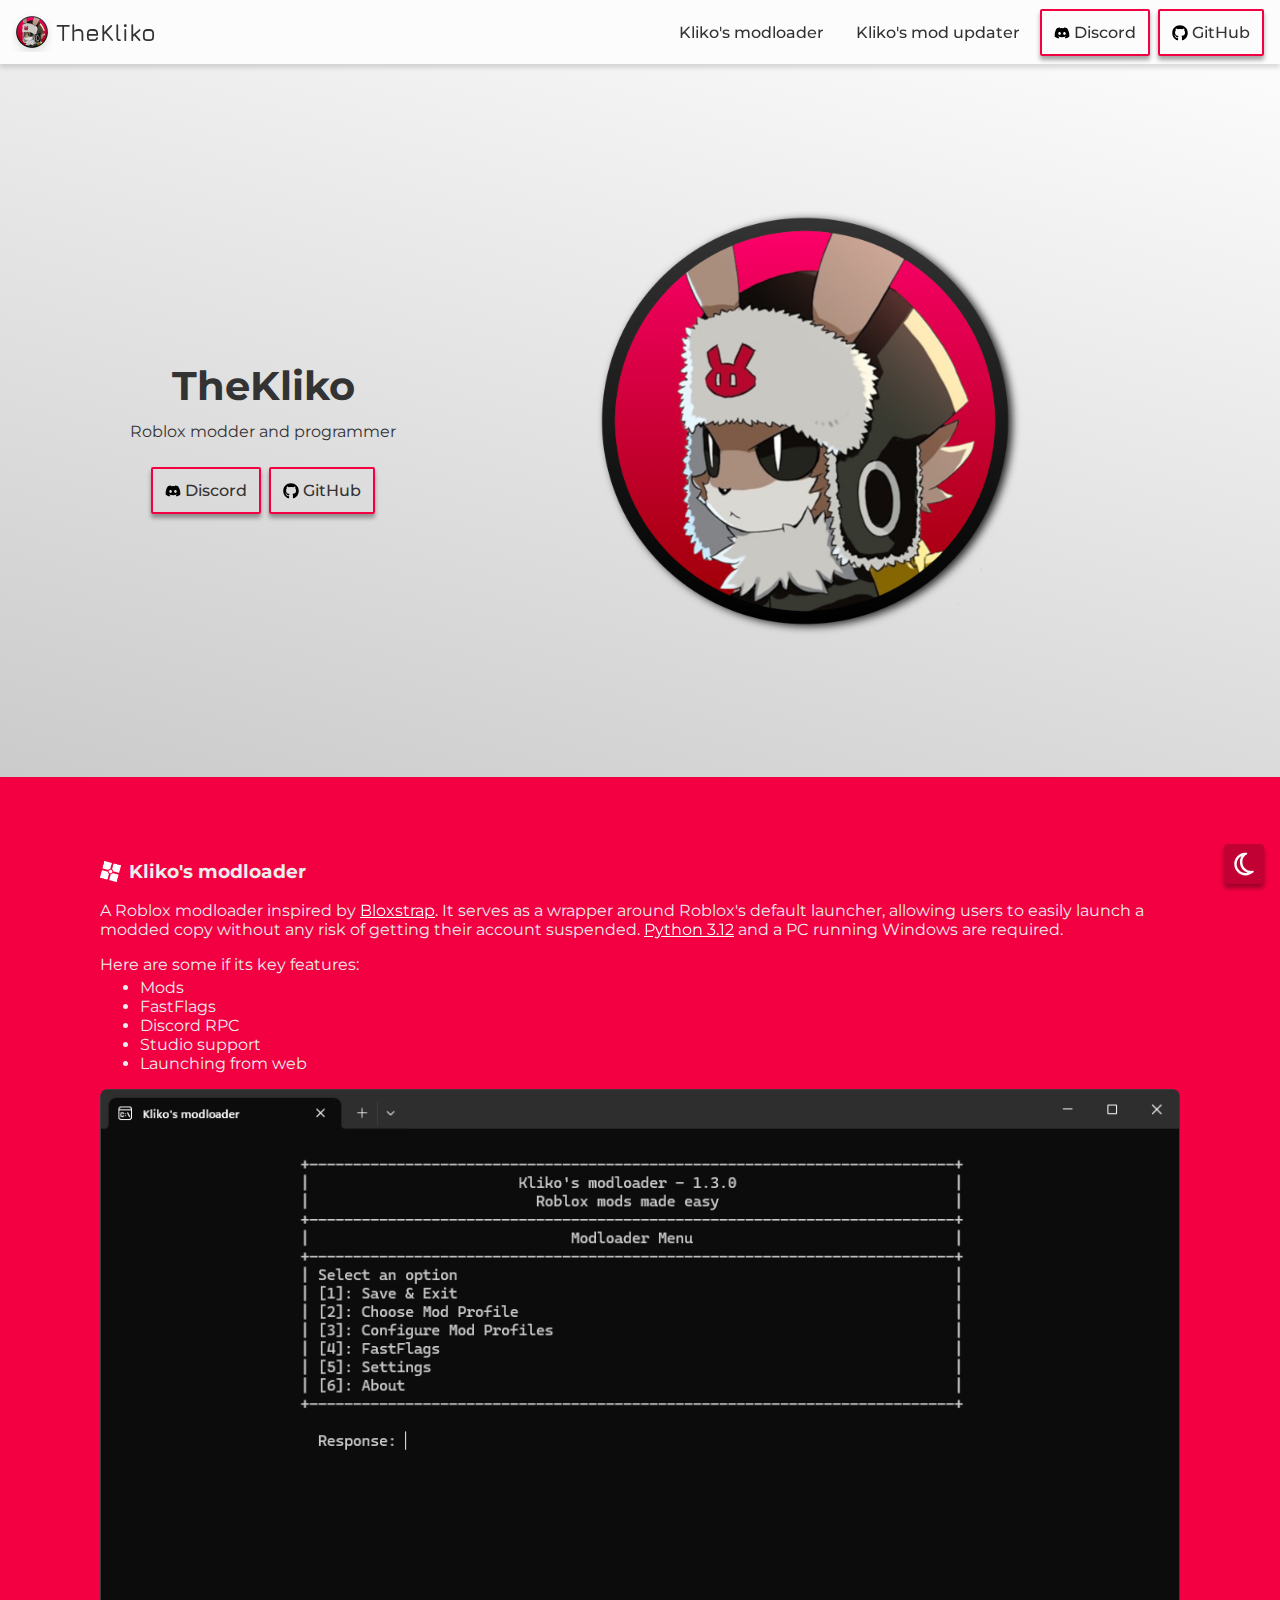
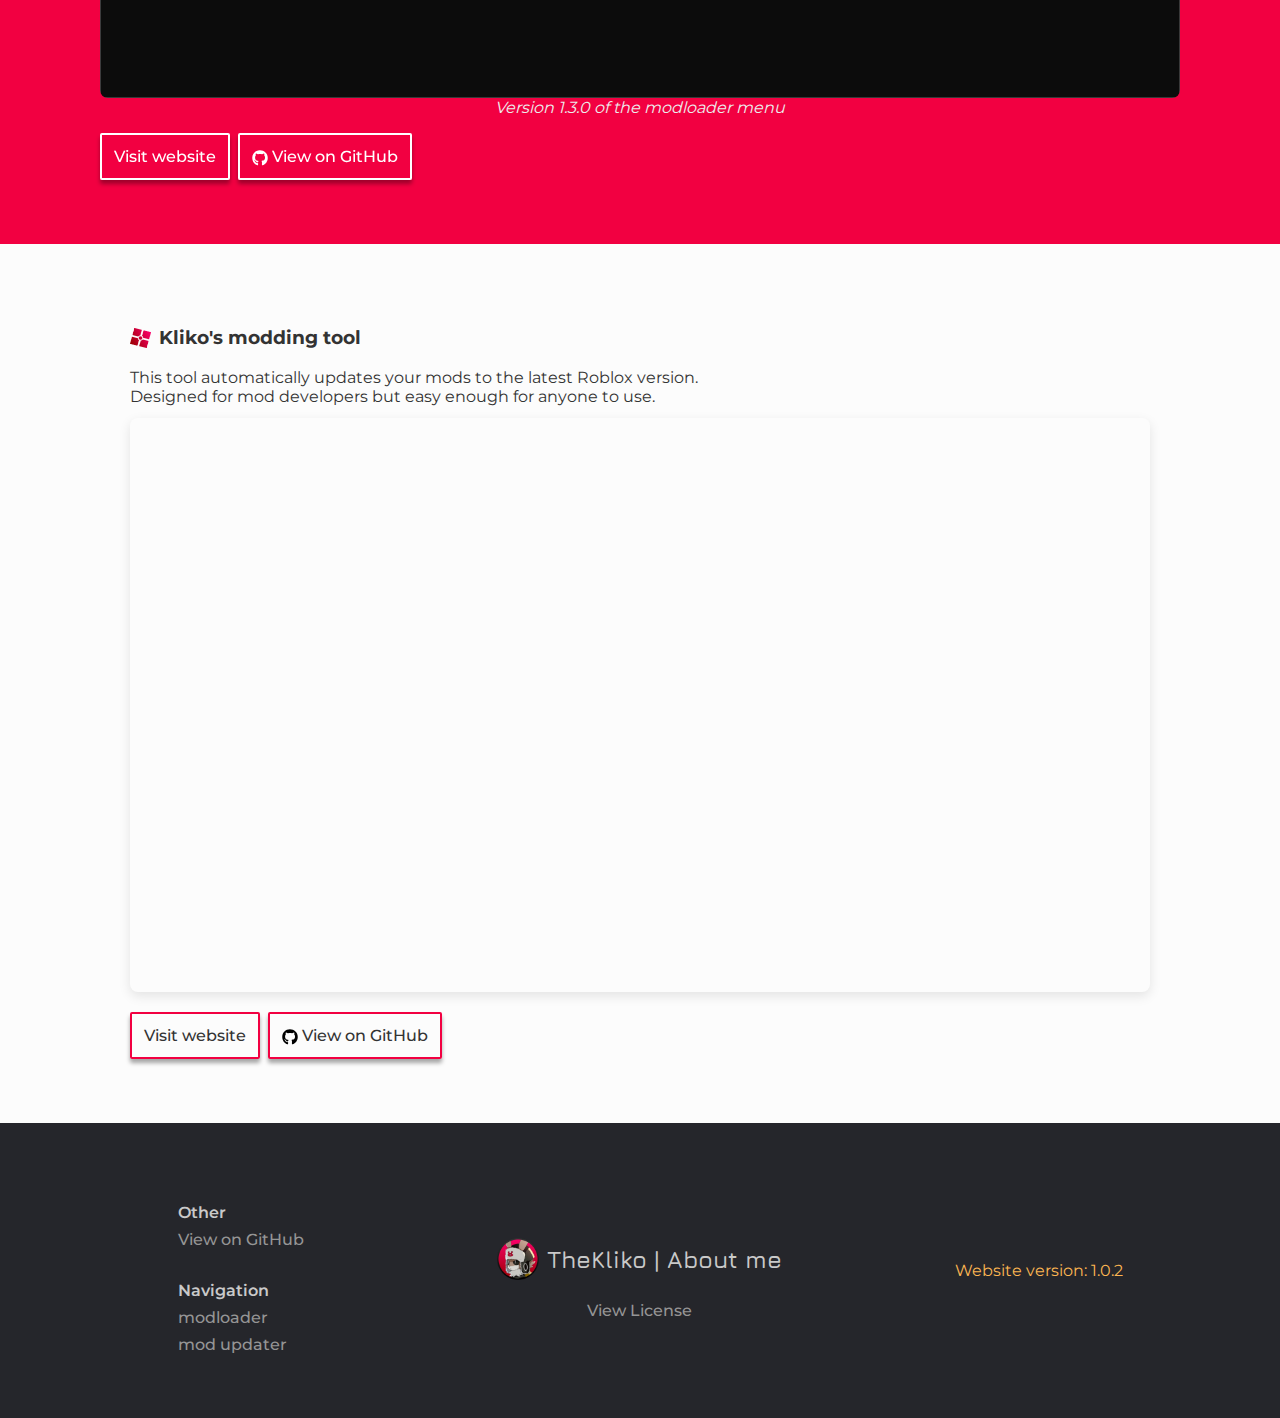
<file: index.html>
<!DOCTYPE html>
<html lang="en">
<head>
    <meta charset="UTF-8">
    <meta name="viewport" content="width=device-width, initial-scale=1.0">
    <meta name="theme-color" content="#f20041">

    <meta property="og:title" content="TheKliko">
    <meta property="og:description" content="Simple 'about me' website">
    <meta property="og:url" content="https://thekliko.github.io/about me/">
    <meta property="og:image" content="/images/embed/open-graph.png">
    <meta property="og:type" content="website">

    <title>TheKliko | About</title>
    <link rel="shortcut icon" href="images/logo/favicon.ico" type="image/x-icon">

    <link rel="stylesheet" href="css/style.css" media="only screen and (min-width: 1069px)">
    <link rel="stylesheet" href="css/home.css" media="only screen and (min-width: 1069px)">
    <link rel="stylesheet" href="css/mobile.css" media="only screen and (max-width: 1068px)">
    <link rel="stylesheet" href="css/home-mobile.css" media="only screen and (max-width: 1068px)">

    <script src="js/main.js"></script>
</head>
<body class="">
    <button id="desktop-darkmode-toggle" class="darkmode-toggle mobile-hidden" onclick="toggle_darkmode()">
        <svg id="sun-hover" xmlns="http://www.w3.org/2000/svg" viewBox="0 0 512 512"><!--!Font Awesome Free 6.5.2 by @fontawesome - https://fontawesome.com License - https://fontawesome.com/license/free Copyright 2024 Fonticons, Inc.--><path d="M361.5 1.2c5 2.1 8.6 6.6 9.6 11.9L391 121l107.9 19.8c5.3 1 9.8 4.6 11.9 9.6s1.5 10.7-1.6 15.2L446.9 256l62.3 90.3c3.1 4.5 3.7 10.2 1.6 15.2s-6.6 8.6-11.9 9.6L391 391 371.1 498.9c-1 5.3-4.6 9.8-9.6 11.9s-10.7 1.5-15.2-1.6L256 446.9l-90.3 62.3c-4.5 3.1-10.2 3.7-15.2 1.6s-8.6-6.6-9.6-11.9L121 391 13.1 371.1c-5.3-1-9.8-4.6-11.9-9.6s-1.5-10.7 1.6-15.2L65.1 256 2.8 165.7c-3.1-4.5-3.7-10.2-1.6-15.2s6.6-8.6 11.9-9.6L121 121 140.9 13.1c1-5.3 4.6-9.8 9.6-11.9s10.7-1.5 15.2 1.6L256 65.1 346.3 2.8c4.5-3.1 10.2-3.7 15.2-1.6zM160 256a96 96 0 1 1 192 0 96 96 0 1 1 -192 0zm224 0a128 128 0 1 0 -256 0 128 128 0 1 0 256 0z"/></svg>
        <svg id="sun" xmlns="http://www.w3.org/2000/svg" viewBox="0 0 512 512"><!--!Font Awesome Free 6.5.2 by @fontawesome - https://fontawesome.com License - https://fontawesome.com/license/free Copyright 2024 Fonticons, Inc.--><path d="M375.7 19.7c-1.5-8-6.9-14.7-14.4-17.8s-16.1-2.2-22.8 2.4L256 61.1 173.5 4.2c-6.7-4.6-15.3-5.5-22.8-2.4s-12.9 9.8-14.4 17.8l-18.1 98.5L19.7 136.3c-8 1.5-14.7 6.9-17.8 14.4s-2.2 16.1 2.4 22.8L61.1 256 4.2 338.5c-4.6 6.7-5.5 15.3-2.4 22.8s9.8 13 17.8 14.4l98.5 18.1 18.1 98.5c1.5 8 6.9 14.7 14.4 17.8s16.1 2.2 22.8-2.4L256 450.9l82.5 56.9c6.7 4.6 15.3 5.5 22.8 2.4s12.9-9.8 14.4-17.8l18.1-98.5 98.5-18.1c8-1.5 14.7-6.9 17.8-14.4s2.2-16.1-2.4-22.8L450.9 256l56.9-82.5c4.6-6.7 5.5-15.3 2.4-22.8s-9.8-12.9-17.8-14.4l-98.5-18.1L375.7 19.7zM269.6 110l65.6-45.2 14.4 78.3c1.8 9.8 9.5 17.5 19.3 19.3l78.3 14.4L402 242.4c-5.7 8.2-5.7 19 0 27.2l45.2 65.6-78.3 14.4c-9.8 1.8-17.5 9.5-19.3 19.3l-14.4 78.3L269.6 402c-8.2-5.7-19-5.7-27.2 0l-65.6 45.2-14.4-78.3c-1.8-9.8-9.5-17.5-19.3-19.3L64.8 335.2 110 269.6c5.7-8.2 5.7-19 0-27.2L64.8 176.8l78.3-14.4c9.8-1.8 17.5-9.5 19.3-19.3l14.4-78.3L242.4 110c8.2 5.7 19 5.7 27.2 0zM256 368a112 112 0 1 0 0-224 112 112 0 1 0 0 224zM192 256a64 64 0 1 1 128 0 64 64 0 1 1 -128 0z"/></svg>
        <svg id="moon-hover" xmlns="http://www.w3.org/2000/svg" viewBox="0 0 384 512"><!--!Font Awesome Free 6.5.2 by @fontawesome - https://fontawesome.com License - https://fontawesome.com/license/free Copyright 2024 Fonticons, Inc.--><path d="M223.5 32C100 32 0 132.3 0 256S100 480 223.5 480c60.6 0 115.5-24.2 155.8-63.4c5-4.9 6.3-12.5 3.1-18.7s-10.1-9.7-17-8.5c-9.8 1.7-19.8 2.6-30.1 2.6c-96.9 0-175.5-78.8-175.5-176c0-65.8 36-123.1 89.3-153.3c6.1-3.5 9.2-10.5 7.7-17.3s-7.3-11.9-14.3-12.5c-6.3-.5-12.6-.8-19-.8z"/></svg>
        <svg id="moon" xmlns="http://www.w3.org/2000/svg" viewBox="0 0 384 512"><!--!Font Awesome Free 6.5.2 by @fontawesome - https://fontawesome.com License - https://fontawesome.com/license/free Copyright 2024 Fonticons, Inc.--><path d="M144.7 98.7c-21 34.1-33.1 74.3-33.1 117.3c0 98 62.8 181.4 150.4 211.7c-12.4 2.8-25.3 4.3-38.6 4.3C126.6 432 48 353.3 48 256c0-68.9 39.4-128.4 96.8-157.3zm62.1-66C91.1 41.2 0 137.9 0 256C0 379.7 100 480 223.5 480c47.8 0 92-15 128.4-40.6c1.9-1.3 3.7-2.7 5.5-4c4.8-3.6 9.4-7.4 13.9-11.4c2.7-2.4 5.3-4.8 7.9-7.3c5-4.9 6.3-12.5 3.1-18.7s-10.1-9.7-17-8.5c-3.7 .6-7.4 1.2-11.1 1.6c-5 .5-10.1 .9-15.3 1c-1.2 0-2.5 0-3.7 0c-.1 0-.2 0-.3 0c-96.8-.2-175.2-78.9-175.2-176c0-54.8 24.9-103.7 64.1-136c1-.9 2.1-1.7 3.2-2.6c4-3.2 8.2-6.2 12.5-9c3.1-2 6.3-4 9.6-5.8c6.1-3.5 9.2-10.5 7.7-17.3s-7.3-11.9-14.3-12.5c-3.6-.3-7.1-.5-10.7-.6c-2.7-.1-5.5-.1-8.2-.1c-3.3 0-6.5 .1-9.8 .2c-2.3 .1-4.6 .2-6.9 .4z"/></svg>
    </button>
    <header>
        <div id="header-branding">
            <img src="images/logo/logo.png" alt="Logo">
            <p>TheKliko</p>
        </div>

        <nav id="header-navigation" aria-label="primary menu">
            <svg width="0" height="0">
              <filter id="icon-shadow-filter">
                <feDropShadow dx="0" dy="4" stdDeviation="4" flood-color="rgba(98, 101, 105, 0.2)" />
              </filter>
            </svg>
            <ul class="button-list">
                <li>
                    <a class="button navigation" href="#modloader" onclick="hamburger_menu_toggle()">
                        <p>Kliko's modloader</p>
                        <svg class="desktop-hidden" xmlns="http://www.w3.org/2000/svg" viewBox="0 0 448 512"><!--!Font Awesome Free 6.5.2 by @fontawesome - https://fontawesome.com License - https://fontawesome.com/license/free Copyright 2024 Fonticons, Inc.--><path d="M438.6 278.6c12.5-12.5 12.5-32.8 0-45.3l-160-160c-12.5-12.5-32.8-12.5-45.3 0s-12.5 32.8 0 45.3L338.8 224 32 224c-17.7 0-32 14.3-32 32s14.3 32 32 32l306.7 0L233.4 393.4c-12.5 12.5-12.5 32.8 0 45.3s32.8 12.5 45.3 0l160-160z"/></svg>
                    </a>
                </li>
                <li>
                    <a class="button navigation" href="#mod-updater" onclick="hamburger_menu_toggle()">
                        <p>Kliko's mod updater</p>
                        <svg class="desktop-hidden" xmlns="http://www.w3.org/2000/svg" viewBox="0 0 448 512"><!--!Font Awesome Free 6.5.2 by @fontawesome - https://fontawesome.com License - https://fontawesome.com/license/free Copyright 2024 Fonticons, Inc.--><path d="M438.6 278.6c12.5-12.5 12.5-32.8 0-45.3l-160-160c-12.5-12.5-32.8-12.5-45.3 0s-12.5 32.8 0 45.3L338.8 224 32 224c-17.7 0-32 14.3-32 32s14.3 32 32 32l306.7 0L233.4 393.4c-12.5 12.5-12.5 32.8 0 45.3s32.8 12.5 45.3 0l160-160z"/></svg>
                    </a>
                </li>
                <li class="desktop-hidden button navigation">
                    <button id="mobile-darkmode-toggle" class="darkmode-toggle" onclick="toggle_darkmode()">
                        <svg id="mobile-sun-hover" xmlns="http://www.w3.org/2000/svg" viewBox="0 0 512 512"><!--!Font Awesome Free 6.5.2 by @fontawesome - https://fontawesome.com License - https://fontawesome.com/license/free Copyright 2024 Fonticons, Inc.--><path d="M361.5 1.2c5 2.1 8.6 6.6 9.6 11.9L391 121l107.9 19.8c5.3 1 9.8 4.6 11.9 9.6s1.5 10.7-1.6 15.2L446.9 256l62.3 90.3c3.1 4.5 3.7 10.2 1.6 15.2s-6.6 8.6-11.9 9.6L391 391 371.1 498.9c-1 5.3-4.6 9.8-9.6 11.9s-10.7 1.5-15.2-1.6L256 446.9l-90.3 62.3c-4.5 3.1-10.2 3.7-15.2 1.6s-8.6-6.6-9.6-11.9L121 391 13.1 371.1c-5.3-1-9.8-4.6-11.9-9.6s-1.5-10.7 1.6-15.2L65.1 256 2.8 165.7c-3.1-4.5-3.7-10.2-1.6-15.2s6.6-8.6 11.9-9.6L121 121 140.9 13.1c1-5.3 4.6-9.8 9.6-11.9s10.7-1.5 15.2 1.6L256 65.1 346.3 2.8c4.5-3.1 10.2-3.7 15.2-1.6zM160 256a96 96 0 1 1 192 0 96 96 0 1 1 -192 0zm224 0a128 128 0 1 0 -256 0 128 128 0 1 0 256 0z"/></svg>
                        <svg id="mobile-sun" xmlns="http://www.w3.org/2000/svg" viewBox="0 0 512 512"><!--!Font Awesome Free 6.5.2 by @fontawesome - https://fontawesome.com License - https://fontawesome.com/license/free Copyright 2024 Fonticons, Inc.--><path d="M375.7 19.7c-1.5-8-6.9-14.7-14.4-17.8s-16.1-2.2-22.8 2.4L256 61.1 173.5 4.2c-6.7-4.6-15.3-5.5-22.8-2.4s-12.9 9.8-14.4 17.8l-18.1 98.5L19.7 136.3c-8 1.5-14.7 6.9-17.8 14.4s-2.2 16.1 2.4 22.8L61.1 256 4.2 338.5c-4.6 6.7-5.5 15.3-2.4 22.8s9.8 13 17.8 14.4l98.5 18.1 18.1 98.5c1.5 8 6.9 14.7 14.4 17.8s16.1 2.2 22.8-2.4L256 450.9l82.5 56.9c6.7 4.6 15.3 5.5 22.8 2.4s12.9-9.8 14.4-17.8l18.1-98.5 98.5-18.1c8-1.5 14.7-6.9 17.8-14.4s2.2-16.1-2.4-22.8L450.9 256l56.9-82.5c4.6-6.7 5.5-15.3 2.4-22.8s-9.8-12.9-17.8-14.4l-98.5-18.1L375.7 19.7zM269.6 110l65.6-45.2 14.4 78.3c1.8 9.8 9.5 17.5 19.3 19.3l78.3 14.4L402 242.4c-5.7 8.2-5.7 19 0 27.2l45.2 65.6-78.3 14.4c-9.8 1.8-17.5 9.5-19.3 19.3l-14.4 78.3L269.6 402c-8.2-5.7-19-5.7-27.2 0l-65.6 45.2-14.4-78.3c-1.8-9.8-9.5-17.5-19.3-19.3L64.8 335.2 110 269.6c5.7-8.2 5.7-19 0-27.2L64.8 176.8l78.3-14.4c9.8-1.8 17.5-9.5 19.3-19.3l14.4-78.3L242.4 110c8.2 5.7 19 5.7 27.2 0zM256 368a112 112 0 1 0 0-224 112 112 0 1 0 0 224zM192 256a64 64 0 1 1 128 0 64 64 0 1 1 -128 0z"/></svg>
                        <svg id="mobile-moon-hover" xmlns="http://www.w3.org/2000/svg" viewBox="0 0 384 512"><!--!Font Awesome Free 6.5.2 by @fontawesome - https://fontawesome.com License - https://fontawesome.com/license/free Copyright 2024 Fonticons, Inc.--><path d="M223.5 32C100 32 0 132.3 0 256S100 480 223.5 480c60.6 0 115.5-24.2 155.8-63.4c5-4.9 6.3-12.5 3.1-18.7s-10.1-9.7-17-8.5c-9.8 1.7-19.8 2.6-30.1 2.6c-96.9 0-175.5-78.8-175.5-176c0-65.8 36-123.1 89.3-153.3c6.1-3.5 9.2-10.5 7.7-17.3s-7.3-11.9-14.3-12.5c-6.3-.5-12.6-.8-19-.8z"/></svg>
                        <svg id="mobile-moon" xmlns="http://www.w3.org/2000/svg" viewBox="0 0 384 512"><!--!Font Awesome Free 6.5.2 by @fontawesome - https://fontawesome.com License - https://fontawesome.com/license/free Copyright 2024 Fonticons, Inc.--><path d="M144.7 98.7c-21 34.1-33.1 74.3-33.1 117.3c0 98 62.8 181.4 150.4 211.7c-12.4 2.8-25.3 4.3-38.6 4.3C126.6 432 48 353.3 48 256c0-68.9 39.4-128.4 96.8-157.3zm62.1-66C91.1 41.2 0 137.9 0 256C0 379.7 100 480 223.5 480c47.8 0 92-15 128.4-40.6c1.9-1.3 3.7-2.7 5.5-4c4.8-3.6 9.4-7.4 13.9-11.4c2.7-2.4 5.3-4.8 7.9-7.3c5-4.9 6.3-12.5 3.1-18.7s-10.1-9.7-17-8.5c-3.7 .6-7.4 1.2-11.1 1.6c-5 .5-10.1 .9-15.3 1c-1.2 0-2.5 0-3.7 0c-.1 0-.2 0-.3 0c-96.8-.2-175.2-78.9-175.2-176c0-54.8 24.9-103.7 64.1-136c1-.9 2.1-1.7 3.2-2.6c4-3.2 8.2-6.2 12.5-9c3.1-2 6.3-4 9.6-5.8c6.1-3.5 9.2-10.5 7.7-17.3s-7.3-11.9-14.3-12.5c-3.6-.3-7.1-.5-10.7-.6c-2.7-.1-5.5-.1-8.2-.1c-3.3 0-6.5 .1-9.8 .2c-2.3 .1-4.6 .2-6.9 .4z"/></svg>
                    </button>
                </li>
            </ul>
        </nav>

        <a id="header-hamburger" class="desktop-hidden" onclick="hamburger_menu_toggle()">
            <span></span>
            <span></span>
            <span></span>
            <span></span>
        </a>

        <div id="header-action">
            <ul class="button-list">
                <!-- <li>
                    <a class="button action mobile-url" href="https://github.com/TheKliko/klikos-mods/">View on GitHub</a>
                </li> -->
                <li>
                    <a class="button action mobile-hidden" href="discord://-/users/523431947750473759">
                        <svg xmlns="http://www.w3.org/2000/svg" viewBox="0 0 640 512"><!--!Font Awesome Free 6.6.0 by @fontawesome - https://fontawesome.com License - https://fontawesome.com/license/free Copyright 2024 Fonticons, Inc.--><path d="M524.5 69.8a1.5 1.5 0 0 0 -.8-.7A485.1 485.1 0 0 0 404.1 32a1.8 1.8 0 0 0 -1.9 .9 337.5 337.5 0 0 0 -14.9 30.6 447.8 447.8 0 0 0 -134.4 0 309.5 309.5 0 0 0 -15.1-30.6 1.9 1.9 0 0 0 -1.9-.9A483.7 483.7 0 0 0 116.1 69.1a1.7 1.7 0 0 0 -.8 .7C39.1 183.7 18.2 294.7 28.4 404.4a2 2 0 0 0 .8 1.4A487.7 487.7 0 0 0 176 479.9a1.9 1.9 0 0 0 2.1-.7A348.2 348.2 0 0 0 208.1 430.4a1.9 1.9 0 0 0 -1-2.6 321.2 321.2 0 0 1 -45.9-21.9 1.9 1.9 0 0 1 -.2-3.1c3.1-2.3 6.2-4.7 9.1-7.1a1.8 1.8 0 0 1 1.9-.3c96.2 43.9 200.4 43.9 295.5 0a1.8 1.8 0 0 1 1.9 .2c2.9 2.4 6 4.9 9.1 7.2a1.9 1.9 0 0 1 -.2 3.1 301.4 301.4 0 0 1 -45.9 21.8 1.9 1.9 0 0 0 -1 2.6 391.1 391.1 0 0 0 30 48.8 1.9 1.9 0 0 0 2.1 .7A486 486 0 0 0 610.7 405.7a1.9 1.9 0 0 0 .8-1.4C623.7 277.6 590.9 167.5 524.5 69.8zM222.5 337.6c-29 0-52.8-26.6-52.8-59.2S193.1 219.1 222.5 219.1c29.7 0 53.3 26.8 52.8 59.2C275.3 311 251.9 337.6 222.5 337.6zm195.4 0c-29 0-52.8-26.6-52.8-59.2S388.4 219.1 417.9 219.1c29.7 0 53.3 26.8 52.8 59.2C470.7 311 447.5 337.6 417.9 337.6z"/></svg>
                        Discord
                    </a>
                </li>
                <li>
                    <a class="button action mobile-url" href="https://github.com/TheKliko/">
                        <svg xmlns="http://www.w3.org/2000/svg" viewBox="0 0 496 512"><!--!Font Awesome Free 6.6.0 by @fontawesome - https://fontawesome.com License - https://fontawesome.com/license/free Copyright 2024 Fonticons, Inc.--><path d="M165.9 397.4c0 2-2.3 3.6-5.2 3.6-3.3 .3-5.6-1.3-5.6-3.6 0-2 2.3-3.6 5.2-3.6 3-.3 5.6 1.3 5.6 3.6zm-31.1-4.5c-.7 2 1.3 4.3 4.3 4.9 2.6 1 5.6 0 6.2-2s-1.3-4.3-4.3-5.2c-2.6-.7-5.5 .3-6.2 2.3zm44.2-1.7c-2.9 .7-4.9 2.6-4.6 4.9 .3 2 2.9 3.3 5.9 2.6 2.9-.7 4.9-2.6 4.6-4.6-.3-1.9-3-3.2-5.9-2.9zM244.8 8C106.1 8 0 113.3 0 252c0 110.9 69.8 205.8 169.5 239.2 12.8 2.3 17.3-5.6 17.3-12.1 0-6.2-.3-40.4-.3-61.4 0 0-70 15-84.7-29.8 0 0-11.4-29.1-27.8-36.6 0 0-22.9-15.7 1.6-15.4 0 0 24.9 2 38.6 25.8 21.9 38.6 58.6 27.5 72.9 20.9 2.3-16 8.8-27.1 16-33.7-55.9-6.2-112.3-14.3-112.3-110.5 0-27.5 7.6-41.3 23.6-58.9-2.6-6.5-11.1-33.3 2.6-67.9 20.9-6.5 69 27 69 27 20-5.6 41.5-8.5 62.8-8.5s42.8 2.9 62.8 8.5c0 0 48.1-33.6 69-27 13.7 34.7 5.2 61.4 2.6 67.9 16 17.7 25.8 31.5 25.8 58.9 0 96.5-58.9 104.2-114.8 110.5 9.2 7.9 17 22.9 17 46.4 0 33.7-.3 75.4-.3 83.6 0 6.5 4.6 14.4 17.3 12.1C428.2 457.8 496 362.9 496 252 496 113.3 383.5 8 244.8 8zM97.2 352.9c-1.3 1-1 3.3 .7 5.2 1.6 1.6 3.9 2.3 5.2 1 1.3-1 1-3.3-.7-5.2-1.6-1.6-3.9-2.3-5.2-1zm-10.8-8.1c-.7 1.3 .3 2.9 2.3 3.9 1.6 1 3.6 .7 4.3-.7 .7-1.3-.3-2.9-2.3-3.9-2-.6-3.6-.3-4.3 .7zm32.4 35.6c-1.6 1.3-1 4.3 1.3 6.2 2.3 2.3 5.2 2.6 6.5 1 1.3-1.3 .7-4.3-1.3-6.2-2.2-2.3-5.2-2.6-6.5-1zm-11.4-14.7c-1.6 1-1.6 3.6 0 5.9 1.6 2.3 4.3 3.3 5.6 2.3 1.6-1.3 1.6-3.9 0-6.2-1.4-2.3-4-3.3-5.6-2z"/></svg>
                        GitHub
                    </a>
                </li>
            </ul>
        </div>
    </header>


    <section id="hero-section">
        <div class="content">
            <div>
                <h2>TheKliko</h2>
                <p>
                    Roblox modder and programmer
                </p>
                <ul class="button-list">
                    <li>
                        <a class="button action" href="discord://-/users/523431947750473759">
                            <svg xmlns="http://www.w3.org/2000/svg" viewBox="0 0 640 512"><!--!Font Awesome Free 6.6.0 by @fontawesome - https://fontawesome.com License - https://fontawesome.com/license/free Copyright 2024 Fonticons, Inc.--><path d="M524.5 69.8a1.5 1.5 0 0 0 -.8-.7A485.1 485.1 0 0 0 404.1 32a1.8 1.8 0 0 0 -1.9 .9 337.5 337.5 0 0 0 -14.9 30.6 447.8 447.8 0 0 0 -134.4 0 309.5 309.5 0 0 0 -15.1-30.6 1.9 1.9 0 0 0 -1.9-.9A483.7 483.7 0 0 0 116.1 69.1a1.7 1.7 0 0 0 -.8 .7C39.1 183.7 18.2 294.7 28.4 404.4a2 2 0 0 0 .8 1.4A487.7 487.7 0 0 0 176 479.9a1.9 1.9 0 0 0 2.1-.7A348.2 348.2 0 0 0 208.1 430.4a1.9 1.9 0 0 0 -1-2.6 321.2 321.2 0 0 1 -45.9-21.9 1.9 1.9 0 0 1 -.2-3.1c3.1-2.3 6.2-4.7 9.1-7.1a1.8 1.8 0 0 1 1.9-.3c96.2 43.9 200.4 43.9 295.5 0a1.8 1.8 0 0 1 1.9 .2c2.9 2.4 6 4.9 9.1 7.2a1.9 1.9 0 0 1 -.2 3.1 301.4 301.4 0 0 1 -45.9 21.8 1.9 1.9 0 0 0 -1 2.6 391.1 391.1 0 0 0 30 48.8 1.9 1.9 0 0 0 2.1 .7A486 486 0 0 0 610.7 405.7a1.9 1.9 0 0 0 .8-1.4C623.7 277.6 590.9 167.5 524.5 69.8zM222.5 337.6c-29 0-52.8-26.6-52.8-59.2S193.1 219.1 222.5 219.1c29.7 0 53.3 26.8 52.8 59.2C275.3 311 251.9 337.6 222.5 337.6zm195.4 0c-29 0-52.8-26.6-52.8-59.2S388.4 219.1 417.9 219.1c29.7 0 53.3 26.8 52.8 59.2C470.7 311 447.5 337.6 417.9 337.6z"/></svg>
                            Discord
                        </a>
                    </li>
                    <li>
                        <a class="button action" href="https://github.com/TheKliko/">
                            <svg xmlns="http://www.w3.org/2000/svg" viewBox="0 0 496 512"><!--!Font Awesome Free 6.6.0 by @fontawesome - https://fontawesome.com License - https://fontawesome.com/license/free Copyright 2024 Fonticons, Inc.--><path d="M165.9 397.4c0 2-2.3 3.6-5.2 3.6-3.3 .3-5.6-1.3-5.6-3.6 0-2 2.3-3.6 5.2-3.6 3-.3 5.6 1.3 5.6 3.6zm-31.1-4.5c-.7 2 1.3 4.3 4.3 4.9 2.6 1 5.6 0 6.2-2s-1.3-4.3-4.3-5.2c-2.6-.7-5.5 .3-6.2 2.3zm44.2-1.7c-2.9 .7-4.9 2.6-4.6 4.9 .3 2 2.9 3.3 5.9 2.6 2.9-.7 4.9-2.6 4.6-4.6-.3-1.9-3-3.2-5.9-2.9zM244.8 8C106.1 8 0 113.3 0 252c0 110.9 69.8 205.8 169.5 239.2 12.8 2.3 17.3-5.6 17.3-12.1 0-6.2-.3-40.4-.3-61.4 0 0-70 15-84.7-29.8 0 0-11.4-29.1-27.8-36.6 0 0-22.9-15.7 1.6-15.4 0 0 24.9 2 38.6 25.8 21.9 38.6 58.6 27.5 72.9 20.9 2.3-16 8.8-27.1 16-33.7-55.9-6.2-112.3-14.3-112.3-110.5 0-27.5 7.6-41.3 23.6-58.9-2.6-6.5-11.1-33.3 2.6-67.9 20.9-6.5 69 27 69 27 20-5.6 41.5-8.5 62.8-8.5s42.8 2.9 62.8 8.5c0 0 48.1-33.6 69-27 13.7 34.7 5.2 61.4 2.6 67.9 16 17.7 25.8 31.5 25.8 58.9 0 96.5-58.9 104.2-114.8 110.5 9.2 7.9 17 22.9 17 46.4 0 33.7-.3 75.4-.3 83.6 0 6.5 4.6 14.4 17.3 12.1C428.2 457.8 496 362.9 496 252 496 113.3 383.5 8 244.8 8zM97.2 352.9c-1.3 1-1 3.3 .7 5.2 1.6 1.6 3.9 2.3 5.2 1 1.3-1 1-3.3-.7-5.2-1.6-1.6-3.9-2.3-5.2-1zm-10.8-8.1c-.7 1.3 .3 2.9 2.3 3.9 1.6 1 3.6 .7 4.3-.7 .7-1.3-.3-2.9-2.3-3.9-2-.6-3.6-.3-4.3 .7zm32.4 35.6c-1.6 1.3-1 4.3 1.3 6.2 2.3 2.3 5.2 2.6 6.5 1 1.3-1.3 .7-4.3-1.3-6.2-2.2-2.3-5.2-2.6-6.5-1zm-11.4-14.7c-1.6 1-1.6 3.6 0 5.9 1.6 2.3 4.3 3.3 5.6 2.3 1.6-1.3 1.6-3.9 0-6.2-1.4-2.3-4-3.3-5.6-2z"/></svg>
                            GitHub
                        </a>
                    </li>
                </ul>
            </div>
            <div>
                <img src="images/logo/logo.png" alt="Logo">
            </div>
        </div>
    </section>


    <section id="modloader">
        <div class="content mod">
            <h3>
                <img class="logo" src="images/projects/modloader/logo-white.png" alt="logo">
                Kliko's modloader
            </h3>
            <p>
                A Roblox modloader inspired by <a href="https://github.com/pizzaboxer/bloxstrap/">Bloxstrap</a>.
                It serves as a wrapper around Roblox's default launcher, allowing users to easily launch a modded copy without any risk of getting their account suspended.
                <a href="https://www.python.org/" target="_blank">Python 3.12</a> and a PC running Windows are required.
            </p>
            <p>
                Here are some if its key features:
                <ul>
                    <li>
                        Mods
                    </li>
                    <li>
                        FastFlags
                    </li>
                    <li>
                        Discord RPC
                    </li>
                    <li>
                        Studio support
                    </li>
                    <li>
                        Launching from web
                    </li>
                </ul>
            </p>
            <div class="preview">
                <img src="images/projects/modloader/preview.png" alt="preview">
                <i>Version 1.3.0 of the modloader menu</i>
            </div>
            <ul class="button-list" style="margin-top: 16px;">
                <li>
                    <a class="button action" href="https://thekliko.github.io/klikos-modloader/">
                        Visit website
                    </a>
                </li>
                <li>
                    <a class="button action" href="https://github.com/TheKliko/klikos-modloader/">
                        <svg xmlns="http://www.w3.org/2000/svg" viewBox="0 0 496 512"><!--!Font Awesome Free 6.6.0 by @fontawesome - https://fontawesome.com License - https://fontawesome.com/license/free Copyright 2024 Fonticons, Inc.--><path d="M165.9 397.4c0 2-2.3 3.6-5.2 3.6-3.3 .3-5.6-1.3-5.6-3.6 0-2 2.3-3.6 5.2-3.6 3-.3 5.6 1.3 5.6 3.6zm-31.1-4.5c-.7 2 1.3 4.3 4.3 4.9 2.6 1 5.6 0 6.2-2s-1.3-4.3-4.3-5.2c-2.6-.7-5.5 .3-6.2 2.3zm44.2-1.7c-2.9 .7-4.9 2.6-4.6 4.9 .3 2 2.9 3.3 5.9 2.6 2.9-.7 4.9-2.6 4.6-4.6-.3-1.9-3-3.2-5.9-2.9zM244.8 8C106.1 8 0 113.3 0 252c0 110.9 69.8 205.8 169.5 239.2 12.8 2.3 17.3-5.6 17.3-12.1 0-6.2-.3-40.4-.3-61.4 0 0-70 15-84.7-29.8 0 0-11.4-29.1-27.8-36.6 0 0-22.9-15.7 1.6-15.4 0 0 24.9 2 38.6 25.8 21.9 38.6 58.6 27.5 72.9 20.9 2.3-16 8.8-27.1 16-33.7-55.9-6.2-112.3-14.3-112.3-110.5 0-27.5 7.6-41.3 23.6-58.9-2.6-6.5-11.1-33.3 2.6-67.9 20.9-6.5 69 27 69 27 20-5.6 41.5-8.5 62.8-8.5s42.8 2.9 62.8 8.5c0 0 48.1-33.6 69-27 13.7 34.7 5.2 61.4 2.6 67.9 16 17.7 25.8 31.5 25.8 58.9 0 96.5-58.9 104.2-114.8 110.5 9.2 7.9 17 22.9 17 46.4 0 33.7-.3 75.4-.3 83.6 0 6.5 4.6 14.4 17.3 12.1C428.2 457.8 496 362.9 496 252 496 113.3 383.5 8 244.8 8zM97.2 352.9c-1.3 1-1 3.3 .7 5.2 1.6 1.6 3.9 2.3 5.2 1 1.3-1 1-3.3-.7-5.2-1.6-1.6-3.9-2.3-5.2-1zm-10.8-8.1c-.7 1.3 .3 2.9 2.3 3.9 1.6 1 3.6 .7 4.3-.7 .7-1.3-.3-2.9-2.3-3.9-2-.6-3.6-.3-4.3 .7zm32.4 35.6c-1.6 1.3-1 4.3 1.3 6.2 2.3 2.3 5.2 2.6 6.5 1 1.3-1.3 .7-4.3-1.3-6.2-2.2-2.3-5.2-2.6-6.5-1zm-11.4-14.7c-1.6 1-1.6 3.6 0 5.9 1.6 2.3 4.3 3.3 5.6 2.3 1.6-1.3 1.6-3.9 0-6.2-1.4-2.3-4-3.3-5.6-2z"/></svg>
                        View on GitHub
                    </a>
                </li>
            </ul>
        </div>
    </section>


    <section id="mod-updater">
        <div class="content mod">
            <h3>
                <img class="logo" src="images/projects/modloader/logo.png" alt="logo">
                Kliko's modding tool
            </h3>
            <p>
                This tool automatically updates your mods to the latest Roblox version.
                <br class="mobile-hidden">
                Designed for mod developers but easy enough for anyone to use.
            </p>
            <div class="iframe-wrapper">
                <iframe width="560" height="315" src="https://www.youtube-nocookie.com/embed/VOOLrHVyPq8?si=pRThn8HX4CZOqMqp" title="YouTube video player" frameborder="0" allow="accelerometer; autoplay; clipboard-write; encrypted-media; gyroscope; picture-in-picture; web-share" referrerpolicy="strict-origin-when-cross-origin" allowfullscreen></iframe>
            </div>
            <ul class="button-list" style="margin-top: 16px;">
                <li>
                    <a class="button action" href="https://thekliko.github.io/klikos-modding-tool/">
                        Visit website
                    </a>
                </li>
                <li>
                    <a class="button action" href="https://github.com/TheKliko/klikos-modding-tool/">
                        <svg xmlns="http://www.w3.org/2000/svg" viewBox="0 0 496 512"><!--!Font Awesome Free 6.6.0 by @fontawesome - https://fontawesome.com License - https://fontawesome.com/license/free Copyright 2024 Fonticons, Inc.--><path d="M165.9 397.4c0 2-2.3 3.6-5.2 3.6-3.3 .3-5.6-1.3-5.6-3.6 0-2 2.3-3.6 5.2-3.6 3-.3 5.6 1.3 5.6 3.6zm-31.1-4.5c-.7 2 1.3 4.3 4.3 4.9 2.6 1 5.6 0 6.2-2s-1.3-4.3-4.3-5.2c-2.6-.7-5.5 .3-6.2 2.3zm44.2-1.7c-2.9 .7-4.9 2.6-4.6 4.9 .3 2 2.9 3.3 5.9 2.6 2.9-.7 4.9-2.6 4.6-4.6-.3-1.9-3-3.2-5.9-2.9zM244.8 8C106.1 8 0 113.3 0 252c0 110.9 69.8 205.8 169.5 239.2 12.8 2.3 17.3-5.6 17.3-12.1 0-6.2-.3-40.4-.3-61.4 0 0-70 15-84.7-29.8 0 0-11.4-29.1-27.8-36.6 0 0-22.9-15.7 1.6-15.4 0 0 24.9 2 38.6 25.8 21.9 38.6 58.6 27.5 72.9 20.9 2.3-16 8.8-27.1 16-33.7-55.9-6.2-112.3-14.3-112.3-110.5 0-27.5 7.6-41.3 23.6-58.9-2.6-6.5-11.1-33.3 2.6-67.9 20.9-6.5 69 27 69 27 20-5.6 41.5-8.5 62.8-8.5s42.8 2.9 62.8 8.5c0 0 48.1-33.6 69-27 13.7 34.7 5.2 61.4 2.6 67.9 16 17.7 25.8 31.5 25.8 58.9 0 96.5-58.9 104.2-114.8 110.5 9.2 7.9 17 22.9 17 46.4 0 33.7-.3 75.4-.3 83.6 0 6.5 4.6 14.4 17.3 12.1C428.2 457.8 496 362.9 496 252 496 113.3 383.5 8 244.8 8zM97.2 352.9c-1.3 1-1 3.3 .7 5.2 1.6 1.6 3.9 2.3 5.2 1 1.3-1 1-3.3-.7-5.2-1.6-1.6-3.9-2.3-5.2-1zm-10.8-8.1c-.7 1.3 .3 2.9 2.3 3.9 1.6 1 3.6 .7 4.3-.7 .7-1.3-.3-2.9-2.3-3.9-2-.6-3.6-.3-4.3 .7zm32.4 35.6c-1.6 1.3-1 4.3 1.3 6.2 2.3 2.3 5.2 2.6 6.5 1 1.3-1.3 .7-4.3-1.3-6.2-2.2-2.3-5.2-2.6-6.5-1zm-11.4-14.7c-1.6 1-1.6 3.6 0 5.9 1.6 2.3 4.3 3.3 5.6 2.3 1.6-1.3 1.6-3.9 0-6.2-1.4-2.3-4-3.3-5.6-2z"/></svg>
                        View on GitHub
                    </a>
                </li>
            </ul>
        </div>
    </section>


    <footer>
        <div id="footer-branding">
            <div>
                <img src="images/logo/logo.png" alt="Logo">
                <p>TheKliko | About me</p>
            </div>
            <a href="https://raw.githubusercontent.com/TheKliko/about-me/main/LICENSE">View License</a>
        </div>

        <div>
            <div id="footer-action">
                <div>
                    <p>Other</p>
                    <nav aria-label="secondary menu">
                        <ul class="button-list">
                            <li>
                                <a class="navigation" href="https://github.com/TheKliko/about-me/">View on GitHub</a>
                            </li>
                        </ul>
                    </nav>
                </div>
            </div>
    
            <div id="footer-navigation">
                <div>
                    <p>Navigation</p>
                    <nav aria-label="secondary menu">
                        <ul class="button-list">
                            <li>
                                <a class="navigation" href="#modloader">
                                    modloader
                                </a>
                            </li>
                            <li>
                                <a class="navigation" href="#mod-updater">
                                    mod updater
                                </a>
                            </li>
                        </ul>
                    </nav>
                </div>
            </div>
        </div>

        <div id="footer-info">
            <span>Website version: </span>
            <span id="website-version">???</span>
        </div>
    </footer>
</body>
</html>
</file>
<file: css/style.css>
@font-face {
    font-family: "Monsterrat";
    src: url("../fonts/Montserrat/Montserrat-VariableFont_wght.ttf");
}

@font-face {
    font-family: "Jura";
    src: url("../fonts/Jura/Jura-VariableFont_wght.ttf");
}

:root {
    --theme-color: #f20041;

    --header-color: #fcfcfc;
    --header-height: 32px;
    --header-padding: 16px;


    --footer-color: #25262b;
    --footer-text: #fcb652;
    --footer-url: #959595;
    --footer-url-hover: #c9c9c9;
    --footer-padding: 64px;


    --section-padding-x: 88px;
    --section-padding-y: 64px;
    --section-color: #fcfcfc;



    --text-color: #333;
    --text-color-2: #ededed;
    --text-secondary-color: #9c9b99;
    --font: "Monsterrat";

    --icon-shadow: rgba(98, 101, 105, 0.2) 0px 4px 4px;
    --button-shadow: rgba(0, 0, 0, 0.35) 0px 4px 4px;
    --card-shadow: rgba(0, 0, 0, 0.1) 0px 4px 12px;
}

body.darkmode {
    --theme-color: #cc0037;

    --header-color: #121212;
    
    --footer-color: #181919;
    
    --section-color: #121212;
    
    --text-color: #e3e1dd;
    --text-secondary-color: #9c9b99;

    --icon-shadow: rgba(48, 50, 53, 0.2) 0px 4px 4px;
    --button-shadow: rgba(20, 20, 20, 0.35) 0px 4px 4px;
}


.desktop-hidden {
    display: none !important;
}

body {
    margin: 0;
    padding: 0;
    box-sizing: border-box;
    
    background-color: var(--theme-color);
    color: var(--text-color);
    font-family: var(--font);

    overflow-x: hidden;
}

body.darkmode .darkmode-hidden {
    display: none;
}
body:not(.darkmode) .lightmode-hidden {
    display: none;
}

img, svg, br {
    user-select: none;
}



.button-list {
    list-style-type: none;
    margin: 0;
    padding: 0;
    display: flex;
    flex-direction: row;
    gap: 8px;
}
.button {
    display: inline-block;
    padding: 12px;
    border-radius: 2px;

    font-weight: 500;
    text-decoration: none;
    box-shadow: var(--button-shadow);
    user-select: none;

    transition: scale 100ms ease, background 100ms ease;
}
.button:not(section:nth-of-type(2n) .button) {
    color: var(--text-color) !important;
}
section:nth-of-type(2n) .button:not(.fill) {
    color: var(--text-color-2) !important;
}
section:nth-of-type(2n) .button.fill {
    color: #000 !important;
}
.button * {
    margin: 0;
    padding: 0;
}
.button:hover {
    cursor: pointer;
    scale: 1.02;
}

.button.action {
    border: solid 2px var(--theme-color);
}
.button.fill {
    background-color: var(--theme-color);
    border: solid 2px var(--theme-color);
    color: #fcfcfc;
}

section:nth-of-type(2n) .button.action {
    border: solid 2px var(--header-color);
}
section:nth-of-type(2n) .button.fill {
    border: solid 2px var(--header-color);
    background-color: var(--header-color);
}


.button img, .button svg {
    width: 1rem;
    height: 1rem;
    vertical-align: middle;
}
section:nth-of-type(2n) .button:not(.fill) svg {
    fill: var(--text-color-2);
}
.darkmode .button svg {
    fill: var(--text-color-2);
}



header {
    z-index: 999;

    position: sticky;
    top: 0;
    width: 100vw;
    height: calc(var(--header-height) + 2 * var(--header-padding));
    box-sizing: border-box;
    padding: var(--header-padding);

    display: grid;
    gap: 8px;
    grid-template-columns: 1fr max-content max-content;
    grid-template-areas: "branding navigation action";
    align-items: center;

    background-color: var(--header-color);
    box-shadow: var(--icon-shadow);
    user-select: none;
}
header > * {
    padding: 0;
    height: var(--header-height);
}

#header-branding {
    grid-area: branding;
    display: flex;
    align-items: center;
    gap: 8px;
}
#header-branding img {
    width: var(--header-height);
    height: var(--header-height);
    filter: url(#icon-shadow-filter);
}
#header-branding p {
    font-family: 'Jura';
    font-size: 1.5rem;
    font-weight: 600;
}

#header-navigation {
    grid-area: navigation;

    display: flex;
    align-items: center;
}
#header-navigation .button {
    box-shadow: none;
}
#header-navigation .button:hover {
    background-color: rgba(125,125,125,0.05);
}

#header-action {
    grid-area: action;
    justify-self: right;

    display: flex;
    align-items: center;
}



footer {
    padding: var(--footer-padding);

    display: grid;
    grid-template-columns: repeat(3, 1fr);
    grid-template-areas: "navigation branding version";
    gap: 44px;
    align-items: center;
    justify-items: center;

    background-color: var(--footer-color);
    color: var(--footer-text);
    user-select: none;
}
footer a {
    color: var(--footer-url);
    font-weight: 500;
    text-decoration: none;
}
footer a:hover {
    color: var(--footer-url-hover);
    cursor: pointer;
}

#footer-branding {
    grid-area: branding;

    display: flex;
    flex-direction: column;
    justify-content: center;
    align-items: center;
    gap: 4px;
}
#footer-branding > div {
    display: flex;
    align-items: center;
    gap: 8px;
}
#footer-branding img {
    width: 42px;
    height: 42px;
}
#footer-branding p {
    color: var(--footer-url-hover);
    font-size: 1.5rem;
    font-weight: 600;
    font-family: 'Jura';
}

#footer-info {
    grid-area: version;
}

footer > div:has(#footer-navigation, #footer-action) {
    grid-area: navigation;
    display: flex;
    flex-direction: column;
    gap: 16px;
    font-weight: 600;
    color: var(--footer-url-hover);
}
#footer-action > div > p, #footer-navigation > div > p {
    margin-bottom: 8px;
}

footer .button-list {
    flex-direction: column;
}

#footer-info {
    padding: 64px;
    user-select: text;
}



section {
    padding-left: var(--section-padding-x);
    padding-right: var(--section-padding-x);
    padding-top: var(--section-padding-y);
    padding-bottom: var(--section-padding-y);

    display: flex;
    justify-content: center;
    align-items: center;

    background-color: var(--section-color);
}
section .content {
    min-width: 1020px;
    max-width: 1080px;
}
section:nth-of-type(2n) {
    background-color: var(--theme-color);
    color: var(--text-color-2);
}
.darkmode section a {
    color: #00cc95;
}
.darkmode section a:visited {
    color: #00996f;
}
section:nth-of-type(2n) a {
    color: var(--text-color-2) !important;
    filter: brightness(1.5);
}
section:nth-of-type(2n) a:visited {
    filter: brightness(0.8) !important;
}



/* Darkmode toggle */
#desktop-darkmode-toggle {
    z-index: 200;
    bottom: 16px;
    right: 16px;
    position: fixed;
    width: 40px;
    height: 40px;
    background-color: rgba(0, 0, 0, 0.2);
    background-size: 40px;
    background-position: center center;
    background-repeat: no-repeat;
    backdrop-filter: blur(2px);
    box-shadow: var(--button-shadow);
    border: none;
    border-radius: 4px;
    user-select: none;
    transition: scale 0.1s ease-in-out;

    display: flex;
    justify-content: center;
    align-items: center;
}
#desktop-darkmode-toggle:hover {
    cursor: pointer;
    scale: 1.02;
}
.darkmode #desktop-darkmode-toggle {
    background-color: rgba(100, 100, 100, 0.2);
}

#sun, #sun-hover, #moon, #moon-hover {
    width: 26px;
    height: 26px;
}

/* Lightmode icon */
#desktop-darkmode-toggle:not(.darkmode #desktop-darkmode-toggle) #moon {
    display: block;
    fill: var(--header-color);
}
#desktop-darkmode-toggle:not(.darkmode #desktop-darkmode-toggle) #sun, #desktop-darkmode-toggle:not(.darkmode #desktop-darkmode-toggle) #sun-hover, #desktop-darkmode-toggle:not(.darkmode #desktop-darkmode-toggle) #moon-hover {
    display: none;
}
#desktop-darkmode-toggle:not(.darkmode #desktop-darkmode-toggle):hover #moon-hover {
    display: block;
    fill: var(--header-color);
}
#desktop-darkmode-toggle:not(.darkmode #desktop-darkmode-toggle):hover #sun, #desktop-darkmode-toggle:not(.darkmode #desktop-darkmode-toggle):hover #sun-hover, #desktop-darkmode-toggle:not(.darkmode #desktop-darkmode-toggle):hover #moon {
    display: none;
}

/* Darkmode icon */
.darkmode #desktop-darkmode-toggle #sun {
    display: block;
    fill: var(--header-color);
}
.darkmode #desktop-darkmode-toggle #moon, .darkmode #desktop-darkmode-toggle #sun-hover, .darkmode #desktop-darkmode-toggle #moon-hover {
    display: none;
}
.darkmode #desktop-darkmode-toggle:hover #sun-hover {
    display: block;
    fill: var(--header-color);
}
.darkmode #desktop-darkmode-toggle:hover #sun, .darkmode #desktop-darkmode-toggle:hover #moon-hover, .darkmode #desktop-darkmode-toggle:hover #moon {
    display: none;
}

#mobile-darkmode-toggle {
    display: none;
}
</file>
<file: css/home.css>
@font-face {
    font-family: "Monsterrat";
    src: url("../fonts/Montserrat/Montserrat-VariableFont_wght.ttf");
}

@font-face {
    font-family: "Jura";
    src: url("../fonts/Jura/Jura-VariableFont_wght.ttf");
}

:root {
    --theme-color: #f20041;

    --header-color: #fcfcfc;
    --header-height: 32px;
    --header-padding: 16px;


    --footer-color: #25262b;
    --footer-text: #fcb652;
    --footer-url: #959595;
    --footer-url-hover: #c9c9c9;
    --footer-padding: 64px;


    --section-padding-x: 88px;
    --section-padding-y: 64px;
    --section-color: #fcfcfc;



    --text-color: #333;
    --text-color-2: #ededed;
    --text-secondary-color: #9c9b99;
    --font: "Monsterrat";

    --icon-shadow: rgba(98, 101, 105, 0.2) 0px 4px 4px;
    --button-shadow: rgba(0, 0, 0, 0.35) 0px 4px 4px;
    --card-shadow: rgba(0, 0, 0, 0.1) 0px 4px 12px;
}



#hero-section {
    height: 65vh;
    background: linear-gradient(15deg, #cbcbcb, var(--section-color)) no-repeat;
}
.darkmode #hero-section {
    background: linear-gradient(15deg, #050505, var(--section-color)) no-repeat;
}
#hero-section .content {
    display: grid;
    grid-template-columns: max-content 1fr;
    gap: 64px;
    align-items: center;
    justify-items: center;
}
#hero-section h2 {
    margin-bottom: 12px;
    font-size: 2.5rem;
}
#hero-section p {
    margin: 0;
    text-align: center;
}
#hero-section img:not(.button img) {
    width: 410px;
    height: 410px;
    filter: drop-shadow(rgb(34, 34, 34) 4px 2px 4px);
}
#hero-section .button-list {
    margin-top: 26px;
}
#hero-section .content > div {
    display: flex;
    flex-direction: column;
    align-items: center;
    justify-content: center;
}



a.preview {
    filter: none !important;
}
.preview {
    display: flex;
    flex-direction: column;
    align-items: center;
    
    color: var(--text-color);
    text-decoration: none;
}
.preview img, .preview iframe {
    width: 100%;
    border-radius: 8px;
}
.preview i {
    width: 100%;
    text-align: center;
}
.content.mod img.logo {
    width: 1.3rem;
}
.content.mod > p {
    margin-bottom: 12px;
}
section:nth-of-type(2n) i {
    color: var(--text-color-2);
}


h3 {
    display: flex;
    align-items: center;
    gap: 8px;
}





#modloader ul, #mods ul {
    margin: 0;
    margin-top: -8px;
}


#mod-updater iframe {
    width: 100%;
    height: 100%;
    border-radius: 8px;
    box-shadow: var(--card-shadow);
}
#mod-updater .iframe-wrapper {
    width: 100%;
    aspect-ratio: 16/9;
}
</file>
<file: css/mobile.css>
@font-face {
    font-family: "Monsterrat";
    src: url("../fonts/Montserrat/Montserrat-VariableFont_wght.ttf");
}

@font-face {
    font-family: "Jura";
    src: url("../fonts/Jura/Jura-VariableFont_wght.ttf");
}

:root {
    --theme-color: #f20041;

    --header-color: #fcfcfc;
    --header-height: 32px;
    --header-padding: 16px;


    --footer-color: #25262b;
    --footer-text: #fcb652;
    --footer-url: #959595;
    --footer-url-hover: #c9c9c9;
    --footer-padding: 16px;


    --section-padding-x: 24px;
    --section-padding-y: 48px;
    --section-color: #fcfcfc;


    --text-color: #333;
    --text-color-2: #ededed;
    --text-secondary-color: #9c9b99;
    --font: "Monsterrat";

    --icon-shadow: rgba(98, 101, 105, 0.2) 0px 4px 4px;
    --button-shadow: rgba(0, 0, 0, 0.35) 0px 2px 2px;
    --card-shadow: rgba(0, 0, 0, 0.1) 0px 4px 12px;
}

.mobile-hidden {
    display: none !important;
}

body.darkmode {
    --theme-color: #cc0037;

    --header-color: #121212;
    
    --footer-color: #181919;
    
    --section-color: #121212;
    
    --text-color: #e3e1dd;
    --text-secondary-color: #9c9b99;

    --icon-shadow: rgba(48, 50, 53, 0.2) 0px 4px 4px;
    --button-shadow: rgba(20, 20, 20, 0.35) 0px 2px 2px;
}

body {
    margin: 0;
    padding: 0;
    box-sizing: border-box;
    
    background-color: var(--theme-color);
    color: var(--text-color);
    font-family: var(--font);

    overflow-x: hidden;
}

body.darkmode .darkmode-hidden {
    display: none;
}
body:not(.darkmode) .lightmode-hidden {
    display: none;
}

img, svg, br {
    user-select: none;
}

.button-list {
    list-style-type: none;
    margin: 0;
    padding: 0;

    display: flex;
    gap: 8px;
}
.button {
    box-sizing: border-box;
    padding: 5px;
    border-radius: 4px;

    text-decoration: none;
    user-select: none;
}
.button:not(section:nth-of-type(2n) .button) {
    color: var(--text-color) !important;
}
section:nth-of-type(2n) .button:not(.fill) {
    color: var(--text-color-2) !important;
}
section:nth-of-type(2n) .button.fill {
    color: #000 !important;
}
.button.action:not(.mobile-url) {
    border: solid 1px var(--theme-color);
    border-radius: 4px;
    user-select: none;
    box-shadow: var(--button-shadow);
    transition: scale 100ms ease;
}
.button.action.fill:not(.mobile-url) {
    background-color: var(--theme-color);
    border: solid 1px var(--theme-color);
}
.button.mobile-url {
    background: none;
    text-decoration: underline;
    color: var(--text-color);
}
.button.action:not(.mobile-url):hover {
    cursor: pointer;
    scale: 1.05;
}
.button:hover {
    cursor: pointer;
}

.button img, .button svg {
    width: 1rem;
    height: 1rem;
    vertical-align: middle;
}
section:nth-of-type(2n) .button:not(.fill) svg {
    fill: var(--text-color-2);
}
.darkmode .button svg {
    fill: var(--text-color-2);
}

section:nth-of-type(2n) .button.action {
    border: solid 2px var(--header-color);
}
section:nth-of-type(2n) .button.fill {
    border: solid 2px var(--header-color);
    background-color: var(--header-color);
}



header {
    z-index: 999;

    position: sticky;
    top: 0;
    width: 100vw;
    height: calc(var(--header-height) + 2 * var(--header-padding));
    box-sizing: border-box;
    padding: var(--header-padding);

    display: grid;
    gap: 8px;
    grid-template-columns: var(--header-height) 1fr var(--header-height);
    grid-template-areas: "branding action hamburger";
    align-items: center;

    background-color: var(--header-color);
    user-select: none;
}
#header-branding {
    display: flex;
    align-items: center;
    gap: 8px;
    grid-area: branding;
}
#header-hamburger {
    grid-area: hamburger;
}
#header-action {
    grid-area: action;
    justify-self: end;
    margin-right: 4px;
}

#header-branding img {
    width: var(--header-height);
    height: var(--header-height);
    filter: url(#icon-shadow-filter);
}
#header-branding p {
    margin: 0;
}

#header-navigation {
    z-index: -1;
    position: fixed;

    top: calc(var(--header-height) + 2 * var(--header-padding));
    bottom: 0;
    left: 0;
    right: 0;
    width: 200vw;

    height: 0;
    box-sizing: border-box;

    display: flex;
    opacity: 0;

    background: none;

    transform: translateX(-100vw);
    transition: height 300ms ease, opacity 300ms, background 300ms;
}
#header-navigation.active {
    opacity: 1;
    width: 100vw;
    height: calc(100vh - (var(--header-height) + 2 * var(--header-padding)));
    
    background-color: var(--header-color);
    filter: brightness(0.98);

    transform: translateX(0);
}
.darkmode #header-navigation.active {
    filter: brightness(1.1);
}
#header-navigation > ul {
    flex-direction: column;
    gap: 0;
}
#header-navigation li {
    width: 100vw;
    box-sizing: border-box;

    vertical-align: center;

    border-bottom: solid 1px transparent;
}
#header-navigation.active li:not(:last-child) {
    border-bottom: solid 1px var(--text-color);
}
#header-navigation a {
    padding-left: 8px;
    padding-right: 8px;

    display: grid;
    grid-template-columns: 1fr var(--header-height);
    align-items: center;
}
#header-navigation svg {
    justify-self: center;
    width: 16px;
    height: 100%;
    filter: url(#icon-shadow-filter);
}
.darkmode #header-navigation svg {
    justify-self: center;
    width: 16px;
    height: 100%;
    filter: url(#icon-shadow-filter) invert(100);
}
#header-navigation p {
    font-weight: 500;
}

#header-hamburger {
    position: relative;

    width: var(--header-height);
    height: var(--header-height);

    display: grid;
    align-items: center;
    justify-items: center;
}

#header-hamburger span {
    position: absolute;
    
    top: 50%;
    left: 50%;
    width: 80%;
    height: 3px;

    display: block;

    background-color: var(--text-color);
    border-radius: 999px;

    transform: translate(-50%, -50%);
    transition: transform 300ms ease-in-out, opacity 300ms ease-in-out;
    box-shadow: var(--icon-shadow);
}
#header-hamburger span:nth-child(1) {
    transform: translate(-50%, calc(-50% - 8px));
}
#header-hamburger span:nth-child(2) {
    transform: translate(-50%, calc(-50% + 8px));
}
#header-hamburger.active span:nth-child(1) {
    opacity: 0;
    transform: translate(-50%, -50%) scale(0.5);
}
#header-hamburger.active span:nth-child(2) {
    opacity: 0;
    transform: translate(-50%, -50%) scale(0.5);
}
#header-hamburger.active span:nth-child(3) {
    transform: translate(-50%, -50%) rotate(45deg);
}
#header-hamburger.active span:nth-child(4) {
    transform: translate(-50%, -50%) rotate(-45deg);
}



footer {
    height: calc(100vh - (var(--header-height) + 2 * var(--header-padding)));
    box-sizing: border-box;
    padding: var(--footer-padding);

    display: flex;
    flex-direction: column;
    gap: 44px;

    background-color: var(--footer-color);
    color: var(--footer-text);
    user-select: none;
}
footer p, footer span {
    color: var(--footer-url-hover);
    font-weight: 600;
}
footer #website-version {
    font-weight: 400;
}
footer a, footer .navigation {
    color: var(--footer-url);
    text-decoration: none;
    font-weight: 500;
}
footer a:hover, footer .navigation:hover {
    color: var(--footer-url-hover);
}

footer > *:not(:last-child) {
    padding-bottom: 32px;
    border-bottom: solid 1px var(--footer-url);
}

#footer-branding {
    display: flex;
    flex-direction: column;
    gap: 0;
    align-items: center;
}
#footer-branding > div {
    display: flex;
    align-items: center;
    justify-content: center;
    gap: 12px;
    font-size: 1.5rem;
    font-weight: 600;
    font-family: 'Jura';
    color: var(--footer-url-hover);
}
#footer-branding img {
    width: 42px;
    filter: url(#icon-shadow-filter);
}

footer > div:has(#footer-navigation, #footer-action) {
    display: grid;
    grid-template-columns: 1fr 1fr;
    grid-template-areas: "left right";
}
#footer-action {
    grid-area: right;
    display: flex;
    flex-direction: column;
    gap: 8px;
    color: var(--footer-url-hover);
}
footer nav ul {
    flex-direction: column;
}
footer nav li {
    margin-bottom: 4px;
}

#footer-info {
    user-select: text;
}



section {
    padding-left: var(--section-padding-x);
    padding-right: var(--section-padding-x);
    padding-top: var(--section-padding-y);
    padding-bottom: var(--section-padding-y);

    display: grid;
    align-items: center;
    justify-items: center;

    background-color: var(--section-color);
}
section:nth-of-type(2n) {
    background-color: var(--theme-color);
    color: var(--text-color-2);
}
.darkmode section a {
    color: #00cc95;
}
.darkmode section a:visited {
    color: #00996f;
}
section:nth-of-type(2n) a {
    color: var(--text-color-2) !important;
    filter: brightness(1.5);
}
section:nth-of-type(2n) a:visited {
    filter: brightness(0.8) !important;
}



/* Darkmode toggle */
.darkmode-toggle {
    z-index: 999;
    position: fixed;
    position: relative;
    width: 40px;
    height: 40px;
    background-color: rgba(0, 0, 0, 0.2);
    background-size: 40px;
    background-position: center center;
    background-repeat: no-repeat;
    backdrop-filter: blur(2px);
    box-shadow: var(--button-shadow);
    border: none;
    border-radius: 4px;
    user-select: none;

    display: flex;
    justify-content: center;
    align-items: center;

    transition: transform 100ms ease;
}
#mobile-darkmode-toggle {
    margin-top: 12px;
    margin-bottom: 12px;
    left: 50%;
    transform: translateX(-50%);
}
#mobile-darkmode-toggle:hover {
    transform: translateX(-50%) scale(1.05);
}
.darkmode-toggle:hover {
    cursor: pointer;
}
.darkmode .darkmode-toggle {
    background-color: rgba(100, 100, 100, 0.2);
}

#mobile-sun, #mobile-sun-hover, #mobile-moon, #mobile-moon-hover {
    width: 26px;
    height: 26px;
}

/* Lightmode icon */
.darkmode-toggle:not(.darkmode .darkmode-toggle) #mobile-moon {
    display: block;
    fill: var(--darkmode-toggle-image-color-light);
}
.darkmode-toggle:not(.darkmode .darkmode-toggle) #mobile-sun, .darkmode-toggle:not(.darkmode .darkmode-toggle) #mobile-sun-hover, .darkmode-toggle:not(.darkmode .darkmode-toggle) #mobile-moon-hover {
    display: none;
}
.darkmode-toggle:not(.darkmode .darkmode-toggle):hover #mobile-moon-hover {
    display: block;
    fill: var(--darkmode-toggle-image-color-light);
}
.darkmode-toggle:not(.darkmode .darkmode-toggle):hover #mobile-sun, .darkmode-toggle:not(.darkmode .darkmode-toggle):hover #mobile-sun-hover, .darkmode-toggle:not(.darkmode .darkmode-toggle):hover #mobile-moon {
    display: none;
}

/* Darkmode icon */
.darkmode .darkmode-toggle #mobile-sun {
    display: block;
    fill: var(--darkmode-toggle-image-color-dark);
}
.darkmode .darkmode-toggle #mobile-moon, .darkmode .darkmode-toggle #mobile-sun-hover, .darkmode .darkmode-toggle #mobile-moon-hover {
    display: none;
}
.darkmode .darkmode-toggle:hover #mobile-sun-hover {
    display: block;
    fill: var(--darkmode-toggle-image-color-dark);
}
.darkmode .darkmode-toggle:hover #mobile-sun, .darkmode .darkmode-toggle:hover #mobile-moon-hover, .darkmode .darkmode-toggle:hover #mobile-moon {
    display: none;
}




#desktop-darkmode-toggle {
    display: none;
}
</file>
<file: css/home-mobile.css>
@font-face {
    font-family: "Monsterrat";
    src: url("../fonts/Montserrat/Montserrat-VariableFont_wght.ttf");
}

@font-face {
    font-family: "Jura";
    src: url("../fonts/Jura/Jura-VariableFont_wght.ttf");
}

:root {
    --theme-color: #f20041;

    --header-color: #fcfcfc;
    --header-height: 32px;
    --header-padding: 16px;


    --footer-color: #25262b;
    --footer-text: #fcb652;
    --footer-url: #959595;
    --footer-url-hover: #c9c9c9;
    --footer-padding: 16px;


    --section-padding-x: 24px;
    --section-padding-y: 48px;
    --section-color: #fcfcfc;


    --text-color: #333;
    --text-color-2: #ededed;
    --text-secondary-color: #9c9b99;
    --font: "Monsterrat";

    --icon-shadow: rgba(98, 101, 105, 0.2) 0px 4px 4px;
    --button-shadow: rgba(0, 0, 0, 0.35) 0px 2px 2px;
    --card-shadow: rgba(0, 0, 0, 0.1) 0px 4px 12px;
}



#hero-section {
    background: linear-gradient(15deg, #cbcbcb, var(--section-color)) no-repeat;
}
.darkmode #hero-section {
    background: linear-gradient(15deg, #050505, var(--section-color)) no-repeat;
}
#hero-section .content {
    display: flex;
    align-items: center;
    flex-direction: column-reverse;
}
#hero-section h2 {
    margin-bottom: 12px;
}
#hero-section p {
    margin: 0;
}
#hero-section img:not(.button img) {
    width: 164px;
    height: 164px;
    margin-bottom: var(--section-padding-y);
    filter: drop-shadow(rgb(34, 34, 34) 2px 1px 4px);
}
#hero-section .button-list {
    margin-top: 26px;
}


a.preview {
    filter: none !important;
}
.preview {
    display: flex;
    flex-direction: column;
    align-items: center;
    
    color: var(--text-color);
    text-decoration: none;
}
.preview img, .preview iframe {
    width: 100%;
    border-radius: 8px;
}
.preview i {
    width: 100%;
    text-align: center;
}
.content.mod img.logo {
    width: 1.3rem;
}
.content.mod > p {
    margin-bottom: 12px;
}
section:nth-of-type(2n) i {
    color: var(--text-color-2);
}


h3 {
    display: flex;
    align-items: center;
    gap: 8px;
}





#modloader ul, #mods ul {
    margin: 0;
    margin-top: -8px;
}





#mod-updater iframe {
    width: 100%;
    height: 100%;
    border-radius: 8px;
    box-shadow: var(--card-shadow);
}
#mod-updater .iframe-wrapper {
    width: 100%;
    aspect-ratio: 16/9;
}
</file>
